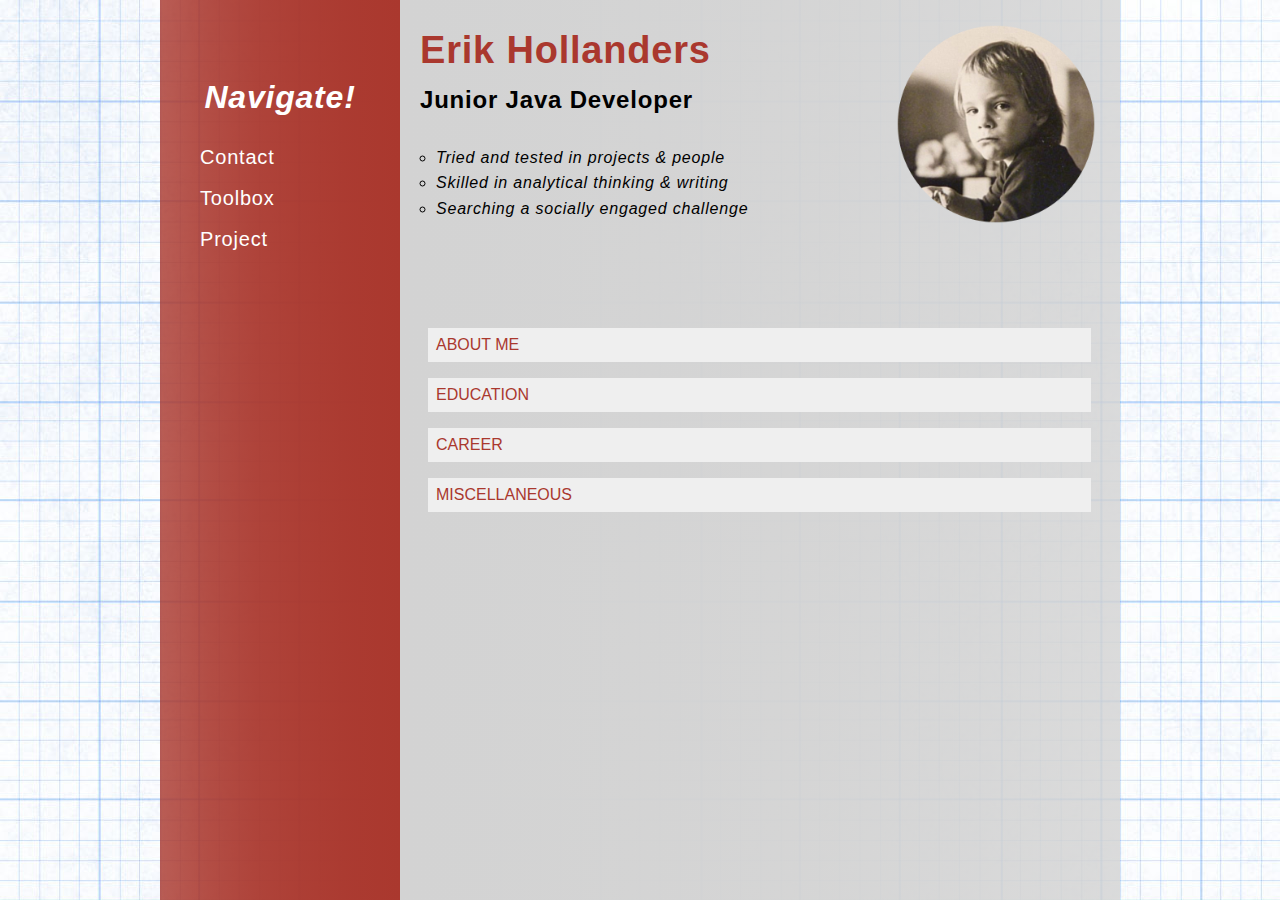
<file: index.html>
<!DOCTYPE html>
<html lang="en">
<head>
	<meta charset="UTF-8">
	<meta name="viewport" content="width=device-width, initial-scale=1.0">
	<meta http-equiv="X-UA-Compatible" content="ie=edge">
	<title>erikh-CV</title>
	<link rel="stylesheet" href="style.css" />
	<script src="script/folding.js" defer></script>
</head>

<body>

	<!-- container for all -->
	<div class="container">

		<!-- sidebar -->
		<aside class="sidebar">
			<h1>Navigate!</h1>
			<ul>
				<li><a href="contact.html">Contact</a></li>
				<li><a href="skills.html">Toolbox</a></li>
				<li><a href="projects.html">Project</a></li>
			</ul>
		</aside>

		<!-- 2nd container for hdr & main -->
		<div class="container_hdr_main">

			<!-- header -->
			<div class="header">
				<div class = "hdr-left">
					<p id = "hdr-name"><a href="index.html">Erik Hollanders</a></p>
					<p id = "hdr-profession">Junior Java Developer</p>
					<br>
					<ul id="hdr-list">
						<li>Tried and tested in projects & people</li>
						<li>Skilled in analytical thinking & writing</li>
						<li>Searching a socially engaged challenge</li>
					</ul>
				</div>

				<div class = "hdr-right">
					<img src = "image/erikjeBW.png" alt="avatar" class="avatar">
				</div>
			</div>

			<!-- main content -->
			<div class = "content-main">

				<!-- about me -->
				<button type="button" class = "collapsible">ABOUT ME</button>
				<div class="content">
					<p>Hi, I'm Erik. I'm Dutch and live in Brussels. I grew up playing H.E.R.O. on the Atari2600 and listening to Prince and Sonic Youth. I've worked a long time in telecom, mostly on HR projects. I decided a career-switch and started to learn coding in 2021. I speak Dutch and English fluently; French and German at a basic level. I eat and cook mostly Italian and Japanese.</p>
				</div>

				<!-- education -->
				<button type="button" class="collapsible">EDUCATION</button>
				<div class="content">
					<!-- <br> -->
					<ul>
						<li>2021 - 2022 @Intec Brussels: Java EE Developer</li>
						<li>2021 @VDAB: JavaScript Basis</li>
						<li>2021 Self-taught: HTML & CSS</li>
						<li>2007 - 2020 courses @internal Alcatel-Lucent / Nokia University: GDPR, Design Thinking, Waterfall & Agile PM methodology</li>
						<li>2009 @IMK Opleidingen: Dutch Employment Law</li>
						<li>2010 - 2011 @RijksUniversiteit Leiden: Philosophy a la carte</li>
						<li>1994 - 1995 @RijksUniversiteit Leiden: started Astronomy</li>
						<li>1993 - 1994 @TU Delft: started Architecture</li>
					</ul>
				</div>
				<!-- <br> -->

				<!-- career -->
				<button type="button" class ="collapsible">CAREER</button>
				<div class="content">
					<p>2007 - 2020 @Alcatel-Lucent / Nokia:</p>
					<ul>
						<li>2019 - 2020 Global HR Data Privacy Officer</li>
						<li>2012 - 2020 HR PM: HR projects implementation + Coaching jr. PM's</li>
						<li>2007 - 2015 Other roles: HRIS & Payroll expert,  Sales Reporting, Change management</li>
					</ul>
					<p>2001 - 2005 @PAC Informatisering:</p>
					<ul>
						<li>Personnel & Payroll administration</li>
						<li>Coordinator Internships</li>
						<li>Office Management</li>
					</ul>
					<p>1995 - 2005 @Different employers, other roles:</P>
					<ul>
						<li>Customer service Vodafone, KPN</li>
						<li>Night Watch Carlton Beach Hotel</li>
						<li>Bartender, DJ, sound studio support</li>
					</ul>
				</div>

					<!-- miscellaneous -->
				<button type="button" class ="collapsible">MISCELLANEOUS</button>
				<div class="content">
					<ul>
						<li>2021: Volunteer Huis van Het Nederlands Babbelut - Mentor</li>
						<li>2005-2009: Writer / editor for several Dutch art / music maga- e-zines</li>
					</ul>
				</div>

			</div>
		</div>
	</div>

</body>
</html>
</file>
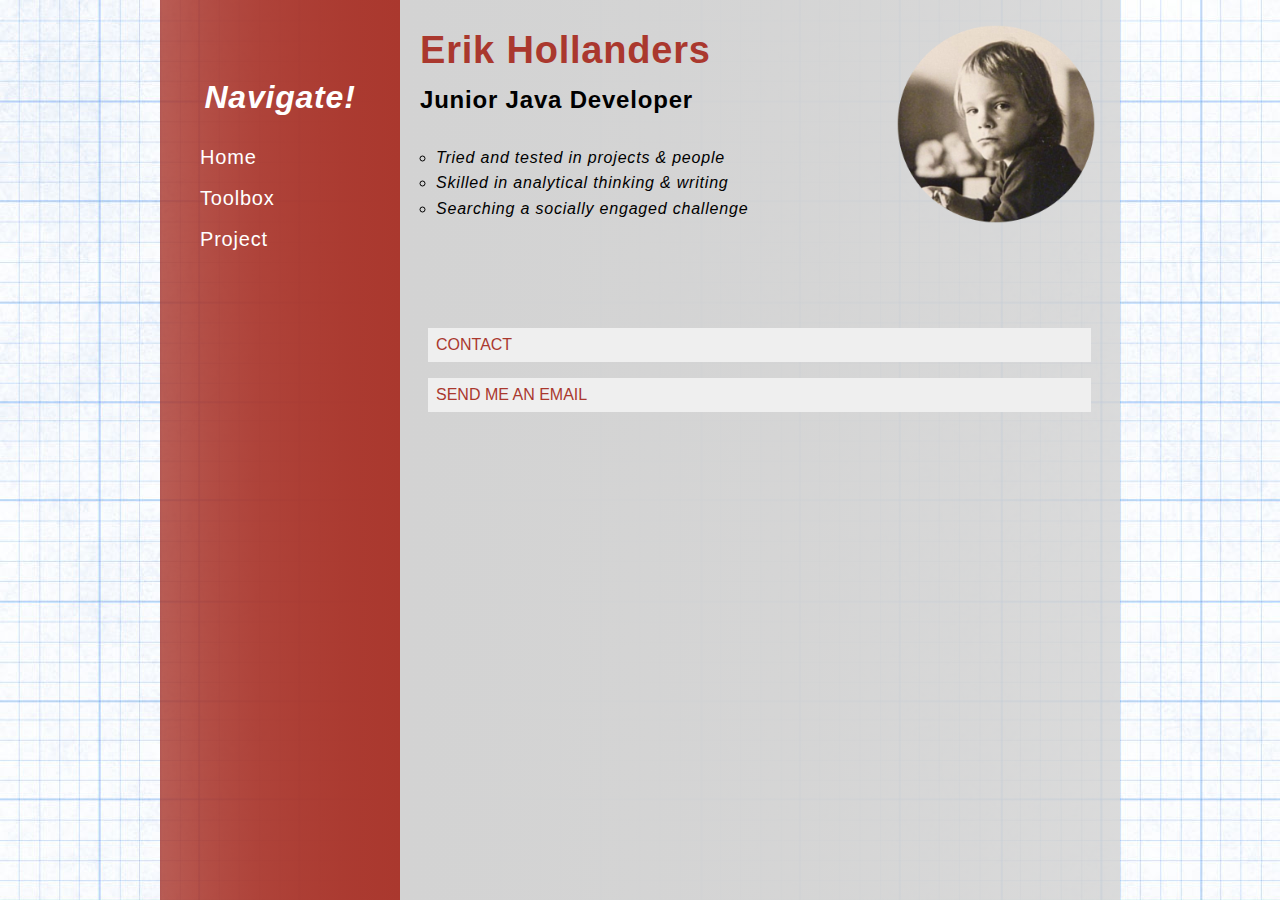
<file: contact.html>
<!DOCTYPE html>
<html lang="en">
<head>
	<meta charset="UTF-8">
	<meta name="viewport" content="width=device-width, initial-scale=1.0">
	<meta http-equiv="X-UA-Compatible" content="ie=edge">
	<title>erikh-CV</title>
	<link rel="stylesheet" href="style.css" />
	<script src="script/folding.js" defer></script>
</head>

<body>

	<!-- container for all -->
	<div class="container">

		<!-- sidebar -->
		<aside class="sidebar">
			<h1>Navigate!</h1>
			<ul>
				<li><a href="index.html">Home</a></li>
				<li><a href="skills.html">Toolbox</a></li>
				<li><a href="projects.html">Project</a></li>
			</ul>
		</aside>

		<!-- 2nd container for hdr & main -->
		<div class="container_hdr_main">

			<!-- header -->
			<div class="header">
				<div class = "hdr-left">
					<p id = "hdr-name"><a href="index.html">Erik Hollanders</a></p>
					<p id = "hdr-profession">Junior Java Developer</p>
					<br>
					<ul id="hdr-list">
						<li>Tried and tested in projects & people</li>
						<li>Skilled in analytical thinking & writing</li>
						<li>Searching a socially engaged challenge</li>
					</ul>
				</div>

				<div class = "hdr-right">
					<img src = "image/erikjeBW.png" alt = "avatar" class = "avatar">
				</div>
			</div>

			<!-- main content -->
			<div class = "content-main">
				<button type="button" class="collapsible">CONTACT</button>
				<div class="content">
					<div class="contact">
						<img class="icon" src="icon/geo-alt-fill.svg" alt ="location-icon" width="24" height="24">
						<span>&nbsp;&nbsp;Dummystreet 3, 1234 Brussels</span>
					</div>
					<div class="contact">
						<img class="icon" src="icon/telephone-fill.svg" alt ="telephone-icon" width="24" height="24">
						<span>&nbsp;&nbsp;+32 (0)456 78 90 12</span>
					</div>
					<br>
					<div class="contact">
						<img class="icon" src="icon/linkedin.svg" alt ="linkedin-icon" width="24" height="24">
						<span>&nbsp;&nbsp;<a href="https://www.linkedin.com/in/erikhollanders/">My LinkedIn</a></span>
					</div>
					<div class="contact">
						<img class="icon" src="icon/github.svg" alt ="github-icon" width="24" height="24">
						<span>&nbsp;&nbsp;<a href="https://github.com/erikholl">My GitHub</a></span>
					</div>
				</div>

				<button type="button" class="collapsible">SEND ME AN EMAIL</button>
				<div class="content">
					<!-- TODO: improve form (PHP?) -->
					<form action="mailto:erik.hollanders@student.intecbrussel.be"
					method="POST"
					enctype=multipart/form-data
					name="EmailForm">
						<label for="fname">First name:</label><br>
						<input type="text" id="fname" name="fname"><br>
						<br>

						<label for="lname">Last name:</label><br>
						<input type="text" id="lname" name="lname"><br>
						<br>

						<label for="message">Write your message:</label><br>
						<textarea id="message" name="message"></textarea><br>
						<br>

						<input type="submit" value="submit"> <input type="reset" value="clear">
					</form>

				</div>

			</div>
		</div>
	</div>

</body>
</html>
</file>
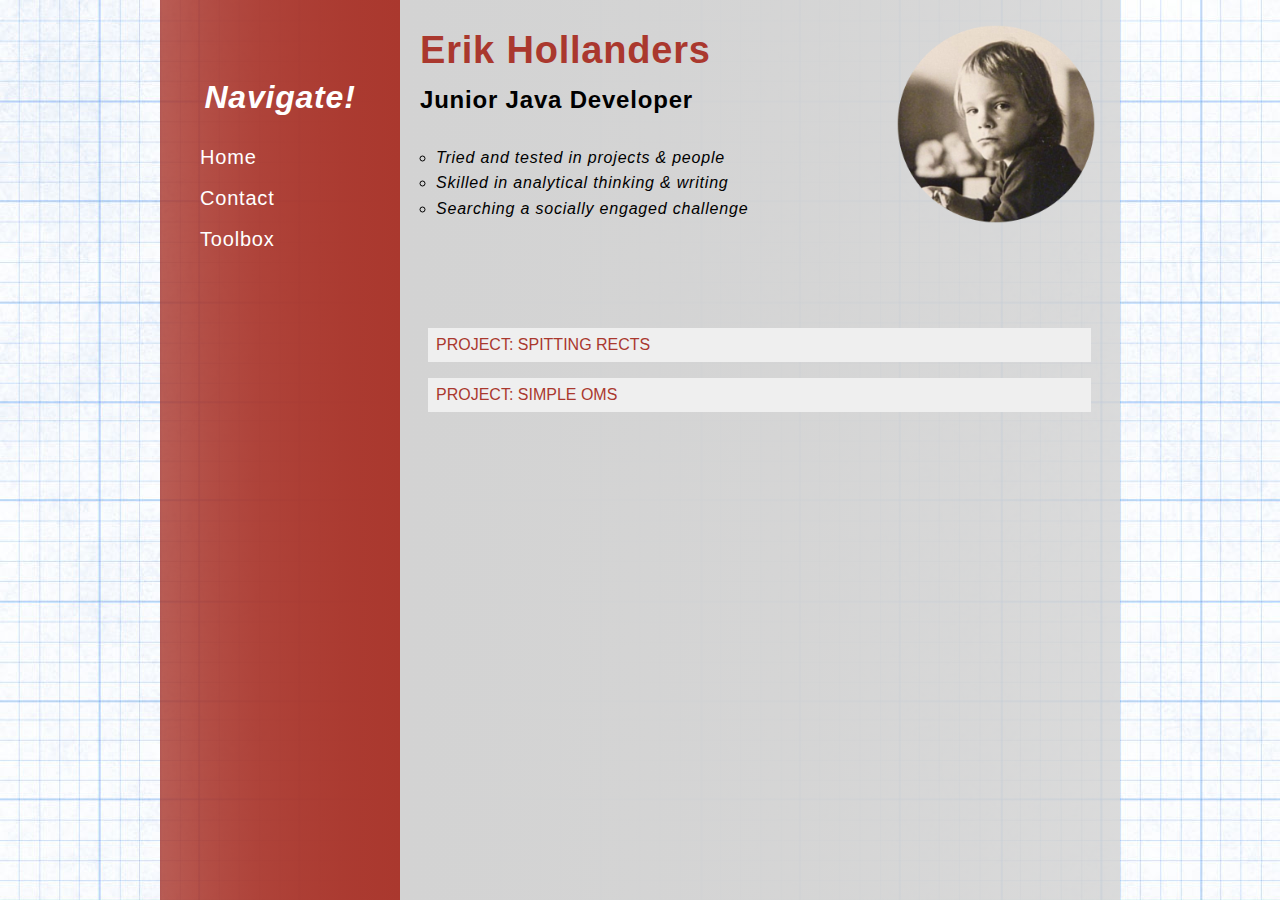
<file: projects.html>
<!DOCTYPE html>
<html lang="en">
<head>
	<meta charset="UTF-8">
	<meta name="viewport" content="width=device-width, initial-scale=1.0">
	<meta http-equiv="X-UA-Compatible" content="ie=edge">
	<title>erikh-CV</title>
	<link rel="stylesheet" href="style.css" />
	<script src="script/folding.js" defer></script>
</head>

<body>

	<!-- container for all -->
	<div class="container">

		<!-- sidebar -->
		<aside class="sidebar">
			<h1>Navigate!</h1>
			<ul>
				<li><a href="index.html">Home</a></li>
				<li><a href="contact.html">Contact</a></li>
				<li><a href="skills.html">Toolbox</a></li>
			</ul>
		</aside>

		<!-- 2nd container for hdr & main -->
		<div class="container_hdr_main">

			<!-- header -->
			<div class="header">
				<div class = "hdr-left">
					<p id = "hdr-name"><a href="index.html">Erik Hollanders</a></p>
					<p id = "hdr-profession">Junior Java Developer</p>
					<br>
					<ul id="hdr-list">
						<li>Tried and tested in projects & people</li>
						<li>Skilled in analytical thinking & writing</li>
						<li>Searching a socially engaged challenge</li>
					</ul>
				</div>

				<div class = "hdr-right">
					<img src = "image/erikjeBW.png" alt = "avatar" class = "avatar">
				</div>
			</div>

			<!-- main content -->
			<div class = "content-main">

				<!-- project 1 -->
				<button type="button" class="collapsible">PROJECT: SPITTING RECTS</button>
				<div class="content">
					<p>During my first months of learning Java I made a 'RectSpitter' :). It has basic randomness for color and size of the rectangles and it restarts after spitting 20 rectangles. I still like this project a lot as it was my first own Java achievement.</p>
					<p>Impression 20 random rectangles (click image to view the code on Github):</p><br>
					<a href="https://github.com/erikholl/ShapeArt"><img src="image/screenshotSpittingRects.jpg" alt="20 random rectangles" width="300" height="300"></a>
				</div>

				<!-- project 2 -->
				<button type="button" class="collapsible">PROJECT: SIMPLE OMS</button>
				<div class="content">
					<p>During the Java course once we got an assignment to be finished within 12 hrs. It was way over my head.. It made me determined to re-build it in my own tempo. The project represents a simple Order Management System using Java (obviously), Hibernate and a MySQL database. You can find it <a href="https://github.com/erikholl/hibernate-new-OMS">here, on my Github</a>.</p>
				</div>

			</div>
		</div>
	</div>

</body>
</html>
</file>
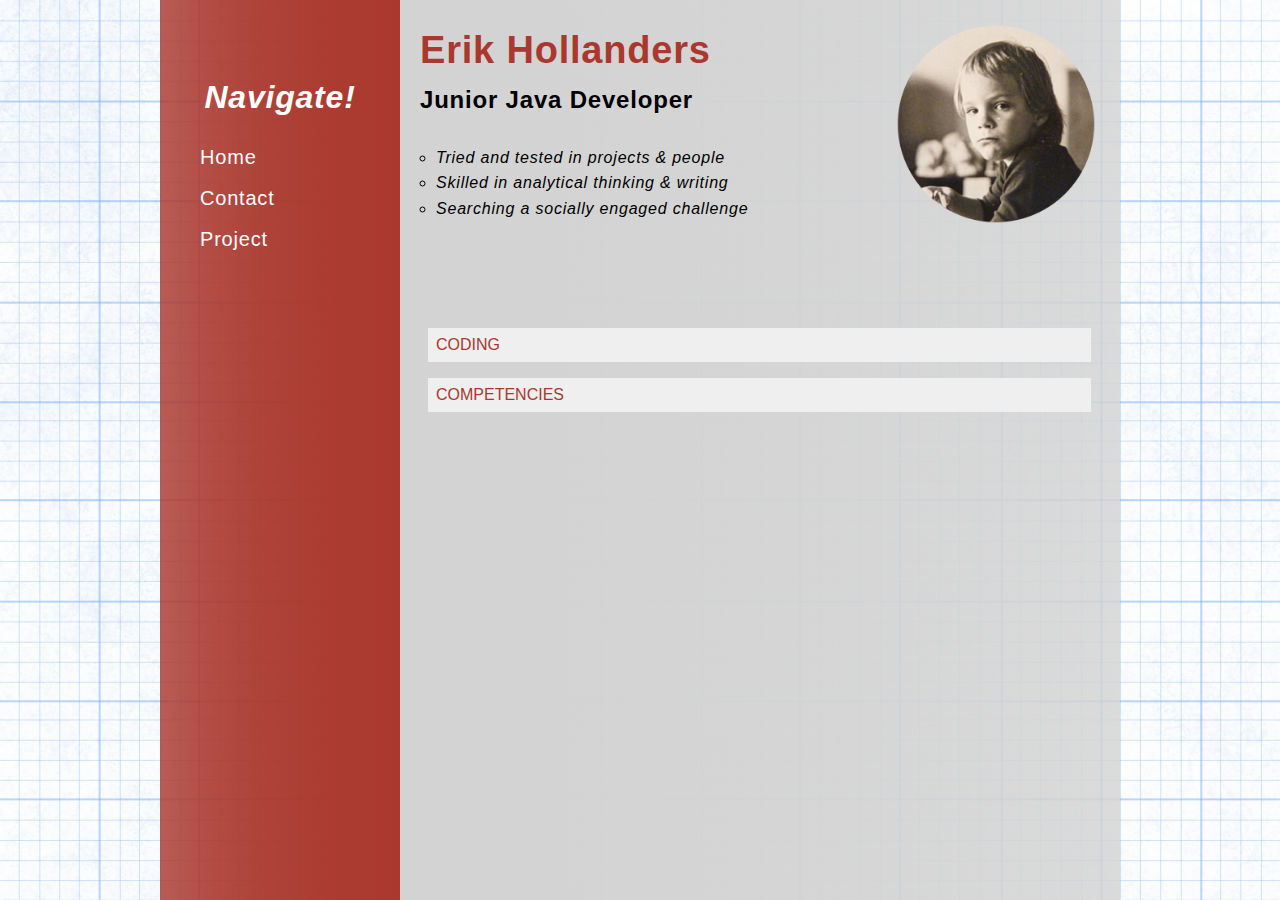
<file: skills.html>
<!DOCTYPE html>
<html lang="en">
<head>
	<meta charset="UTF-8">
	<meta name="viewport" content="width=device-width, initial-scale=1.0">
	<meta http-equiv="X-UA-Compatible" content="ie=edge">
	<title>erikh-CV</title>
	<link rel="stylesheet" href="style.css" />
	<!-- Font Awesome Icon Library -->
	<link rel="stylesheet" href="https://cdnjs.cloudflare.com/ajax/libs/font-awesome/4.7.0/css/font-awesome.min.css">
	<script src="script/folding.js" defer></script>
</head>

<body>

	<!-- container for all -->
	<div class="container">

		<!-- sidebar -->
		<aside class="sidebar">
			<h1>Navigate!</h1>
			<ul>
				<li><a href="index.html">Home</a></li>
				<li><a href="contact.html">Contact</a></li>
				<li><a href="projects.html">Project</a></li>
			</ul>
		</aside>

		<!-- 2nd container for hdr & main -->
		<div class="container_hdr_main">

			<!-- header -->
			<div class="header">
				<div class = "hdr-left">
					<p id = "hdr-name"><a href="index.html">Erik Hollanders</a></p>
					<p id = "hdr-profession">Junior Java Developer</p>
					<br>
					<ul id="hdr-list">
						<li>Tried and tested in projects & people</li>
						<li>Skilled in analytical thinking & writing</li>
						<li>Searching a socially engaged challenge</li>
					</ul>
				</div>

				<div class = "hdr-right">
					<img src = "image/erikjeBW.png" alt = "avatar" class = "avatar">
				</div>
			</div>

			<!-- main content -->
			<div class = "content-main">
				<!-- skills -->
				<button type="button" class="collapsible">CODING</button>
				<div class="content">
					<table class="skill">
						<tr>
							<td>Java</td>
							<td>
								<span class="fa fa-star checked"></span>
								<span class="fa fa-star checked"></span>
								<span class="fa fa-star checked"></span>
								<span class="fa fa-star"></span>
								<span class="fa fa-star"></span>
							</td>
						</tr>
						<tr>
							<td>Hibernate</td>
							<td>
								<span class="fa fa-star checked"></span>
								<span class="fa fa-star checked"></span>
								<span class="fa fa-star"></span>
								<span class="fa fa-star"></span>
								<span class="fa fa-star"></span>
							</td>
						</tr>
						<tr>
							<td>MySQL</td>
							<td>
								<span class="fa fa-star checked"></span>
								<span class="fa fa-star checked"></span>
								<span class="fa fa-star checked"></span>
								<span class="fa fa-star"></span>
								<span class="fa fa-star"></span>
							</td>
						</tr>
						<tr>
							<td>HTML</td>
							<td>
								<span class="fa fa-star checked"></span>
								<span class="fa fa-star checked"></span>
								<span class="fa fa-star"></span>
								<span class="fa fa-star"></span>
								<span class="fa fa-star"></span>
							</td>
						</tr>
						<tr>
							<td>CSS</td>
							<td>
								<span class="fa fa-star checked"></span>
								<span class="fa fa-star checked"></span>
								<span class="fa fa-star checked"></span>
								<span class="fa fa-star"></span>
								<span class="fa fa-star"></span>
							</td>
						</tr>
						<tr>
							<td>JavaScript</td>
							<td>
								<span class="fa fa-star checked"></span>
								<span class="fa fa-star checked"></span>
								<span class="fa fa-star"></span>
								<span class="fa fa-star"></span>
								<span class="fa fa-star"></span>
							</td>
						</tr>
						<tr>
							<td>Processing</td>
							<td>
								<span class="fa fa-star checked"></span>
								<span class="fa fa-star checked"></span>
								<span class="fa fa-star checked"></span>
								<span class="fa fa-star"></span>
								<span class="fa fa-star"></span>
							</td>
						</tr>
						<tr>
							<td>MAX/MSP</td>
							<td>
								<span class="fa fa-star checked"></span>
								<span class="fa fa-star checked"></span>
								<span class="fa fa-star checked"></span>
								<span class="fa fa-star"></span>
								<span class="fa fa-star"></span>
							</td>
						</tr>
						<tr>
							<td>GIT</td>
							<td>
								<span class="fa fa-star checked"></span>
								<span class="fa fa-star checked"></span>
								<span class="fa fa-star"></span>
								<span class="fa fa-star"></span>
								<span class="fa fa-star"></span>
							</td>
						</tr>
					</table>
				</div>

				<button type="button" class="collapsible">COMPETENCIES</button>
				<div class="content">
					<table class="skill">
						<tr>
							<td>Project management</td>
							<td>
								<span class="fa fa-star checked"></span>
								<span class="fa fa-star checked"></span>
								<span class="fa fa-star checked"></span>
								<span class="fa fa-star checked"></span>
								<span class="fa fa-star"></span>
							</td>
						</tr>
						<tr>
							<td>Coaching</td>
							<td>
								<span class="fa fa-star checked"></span>
								<span class="fa fa-star checked"></span>
								<span class="fa fa-star checked"></span>
								<span class="fa fa-star"></span>
								<span class="fa fa-star"></span>
							</td>
						</tr>
						<tr>
							<td>Critical thinking</td>
							<td>
								<span class="fa fa-star checked"></span>
								<span class="fa fa-star checked"></span>
								<span class="fa fa-star checked"></span>
								<span class="fa fa-star checked"></span>
								<span class="fa fa-star"></span>
							</td>
						</tr>
						<tr>
							<td>Creativity</td>
							<td>
								<span class="fa fa-star checked"></span>
								<span class="fa fa-star checked"></span>
								<span class="fa fa-star checked"></span>
								<span class="fa fa-star checked"></span>
								<span class="fa fa-star"></span>
							</td>
						</tr>
						<tr>
							<td>Graphic Design</td>
							<td>
								<span class="fa fa-star checked"></span>
								<span class="fa fa-star checked"></span>
								<span class="fa fa-star checked"></span>
								<span class="fa fa-star"></span>
								<span class="fa fa-star"></span>
							</td>
						</tr>
						<tr>
							<td>Written communcation</td>
							<td>
								<span class="fa fa-star checked"></span>
								<span class="fa fa-star checked"></span>
								<span class="fa fa-star checked"></span>
								<span class="fa fa-star checked"></span>
								<span class="fa fa-star"></span>
							</td>
						</tr>
						<tr>
							<td>Teamwork</td>
							<td>
								<span class="fa fa-star checked"></span>
								<span class="fa fa-star checked"></span>
								<span class="fa fa-star checked"></span>
								<span class="fa fa-star checked"></span>
								<span class="fa fa-star"></span>
							</td>
						</tr>
						<tr>
							<td>Numerical understanding</td>
							<td>
								<span class="fa fa-star checked"></span>
								<span class="fa fa-star checked"></span>
								<span class="fa fa-star checked"></span>
								<span class="fa fa-star checked"></span>
								<span class="fa fa-star"></span>
							</td>
						</tr>
				</div>

			</div>
		</div>
	</div>

</body>
</html>
</file>
<file: style.css>
* {
	height: 100%;
	margin: 0;
	box-sizing: border-box;
}

body {
	background-image: url("image/bg_jemesense_io.jpg");
	font-family: Inter, sans-serif;
	line-height: 1.6;
	letter-spacing: 0.05em;
}

h1, li, ol, p, ul, .collapsible {
	height: auto;
	list-style-type: circle;
}

/* MAIN CONTAINER CV */
.container {
	display: flex;
	flex-direction: row;
	margin: 0 auto;
	min-width: 540px;
	max-width: 960px;
}

/* SIDEBAR */
.sidebar {
	height: 100%;
	width: 25%;
	max-width: 240px;
	color: white;
	background-image: linear-gradient(to right, rgba(170,56,46,0.81), rgba(170,56,46,0.89), rgba(170,56,46,0.94), rgba(170,56,46,0.97), rgba(170,56,46,0.99), rgba(170,56,46,1));
}

.sidebar h1 {
	font-size: 3.6vw;
	font-style: italic;
	text-align: center;
	padding-top: 8vh;
	padding-bottom: 2vh;
}

.sidebar li {
	text-align: justify;
	padding-bottom: 1vh;
	list-style-type: none;
}

.sidebar a {
	font-size: 2vw;
	color: white;
	text-decoration: none;
}

.sidebar a:hover {
	color: #160647;
}

/* CONTAINER FOR HEADER AND MAIN CONTENT */
.container_hdr_main {
	flex: 1;
	display: flex;
	flex-direction: column;
	height: 100%;
	min-width: 405px;
	max-width: 720px;
}

/* HEADER */
.header {
	display: flex;
	flex-direction: row;
	height: 25%;
	min-height: 300px;
	width: 100%;
	max-width: 720px;
	background-image: linear-gradient(to left, rgba(211,211,211,0.81), rgba(211,211,211,0.89), rgba(211,211,211,0.94), rgba(211,211,211,0.97), rgba(211,211,211,0.99), rgba(211,211,211,1));
	padding: 20px;
}

.hdr-left {
	width: 80%;
	min-width: 304px;
	max-width: 540px;
	color: black;
}

#hdr-name a {
	font-size: 4.1vw;
	font-weight: bold;
	color: #Aa382e;
	text-decoration: none;
}

#hdr-name a:hover {
	color: white;
}

#hdr-profession {
	font-size: 2.4vw;
	font-weight: bold;
}

#hdr-list {
	font-size: 16px;
	font-style: italic;
	padding-left: 16px;
}

.hdr-right {
	flex: 1;
}

.avatar {
	height: 80%;
	display: inherit;
	margin: auto;
}

/* CONTENT PART */
.content-main {
	padding: 20px;
	flex: 1;
	width: 100%;
	max-width: 720px;
	font-size: 15px;
	color: #160647;
	background-image: linear-gradient(to left, rgba(211,211,211,0.81), rgba(211,211,211,0.89), rgba(211,211,211,0.94), rgba(211,211,211,0.97), rgba(211,211,211,0.99), rgba(211,211,211,1));
}

.collapsible {
	padding: 8px;
	width: 97.5%;
	cursor: pointer;
	margin: 8px;
	border: none;
	text-align: left;
	outline: none;
	font-size: 16px;
	color: #Aa382e;
}

.active, .collapsible:hover {
  background-color: #bebebe;
}

.content {
	padding: 12px;
	font-size: 15px;
	height: auto;
	display: none;
	overflow: hidden;
}

.content ul {
	padding: 12x;
}

.content a {
	color: #Aa382e;
	text-decoration: none;
}

.content a:hover {
	color: white;
}

/* TOOLBOX SECTION */
.skill {
	width: 97.5%;
}

.checked {
  color: #2EAA38;
}

table, form {
	border-collapse: collapse;
	height: auto;
	width: 100%;
	font-size: 14px;
	/* padding: 0 12px 0; */
}

tr, th, td {
	text-align: left;
	font-style: normal;
	border-bottom: 1px solid #a9a9a9;
}

td {
	width: 40%;
}

/* CONTACT SECTION */
.contact {
	display: flex;
	padding-bottom: 8px;
}

/* filter function needed to change color of a .svg */
.icon {
	filter: invert(55%) sepia(47%) saturate(777%) hue-rotate(74deg) brightness(88%) contrast(84%);
}

input[type=text], textarea {
	background-color: rgba(222,222,222,0.4);
	width: 50%;
	padding: 0 12px 0;
	resize: vertical;
}

/* xtra responsiveness  */
@media screen and (min-width: 960px) {
	.sidebar h1 {
		font-size: 32px;
	}
	.sidebar a {
		font-size: 20px;
	}
	#hdr-name a {
		font-size: 38px;
	}
	#hdr-profession {
		font-size: 24px;
	}
}

@media screen and (max-width: 800px) {
	.sidebar h1 {
		font-size: 24px;
	}
	.sidebar a {
		font-size: 15px;
	}
	#hdr-name a {
		font-size: 28px;
	}
	#hdr-profession {
		font-size: 18px;
	}
}
</file>
